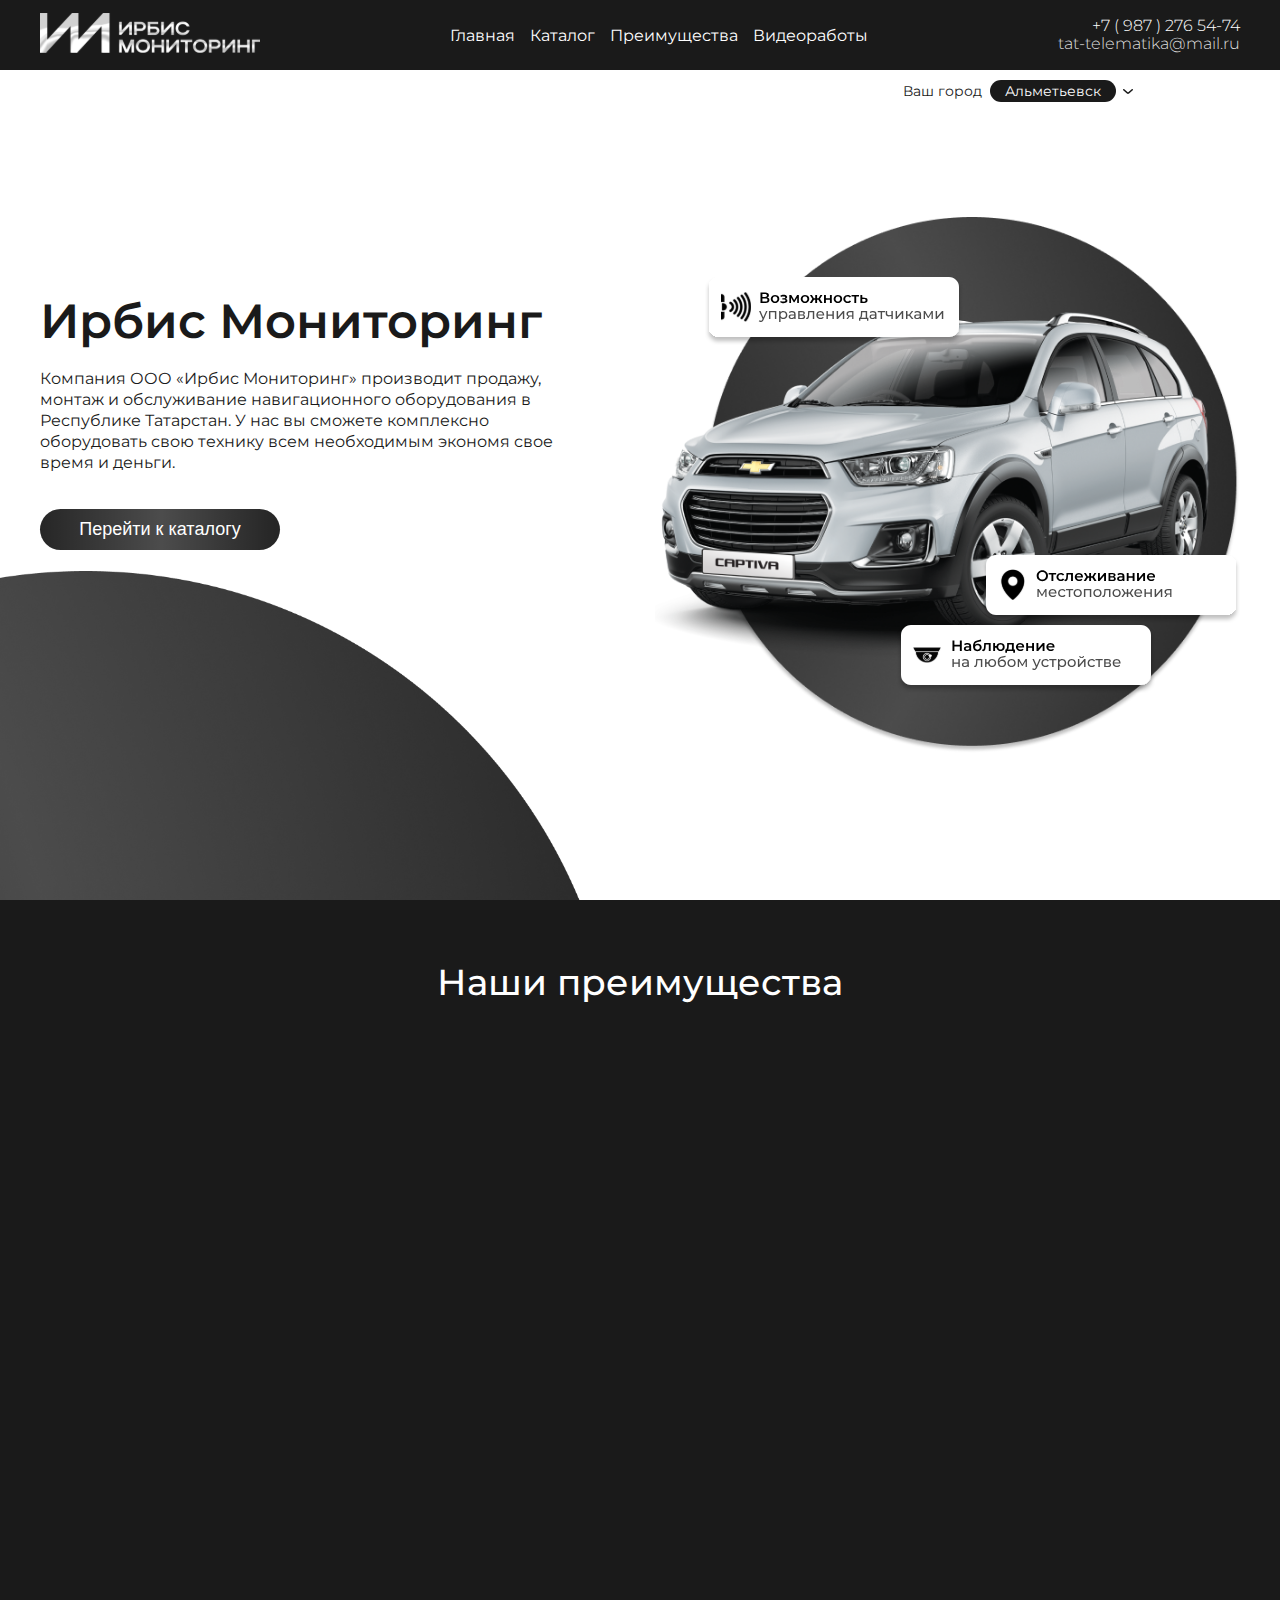
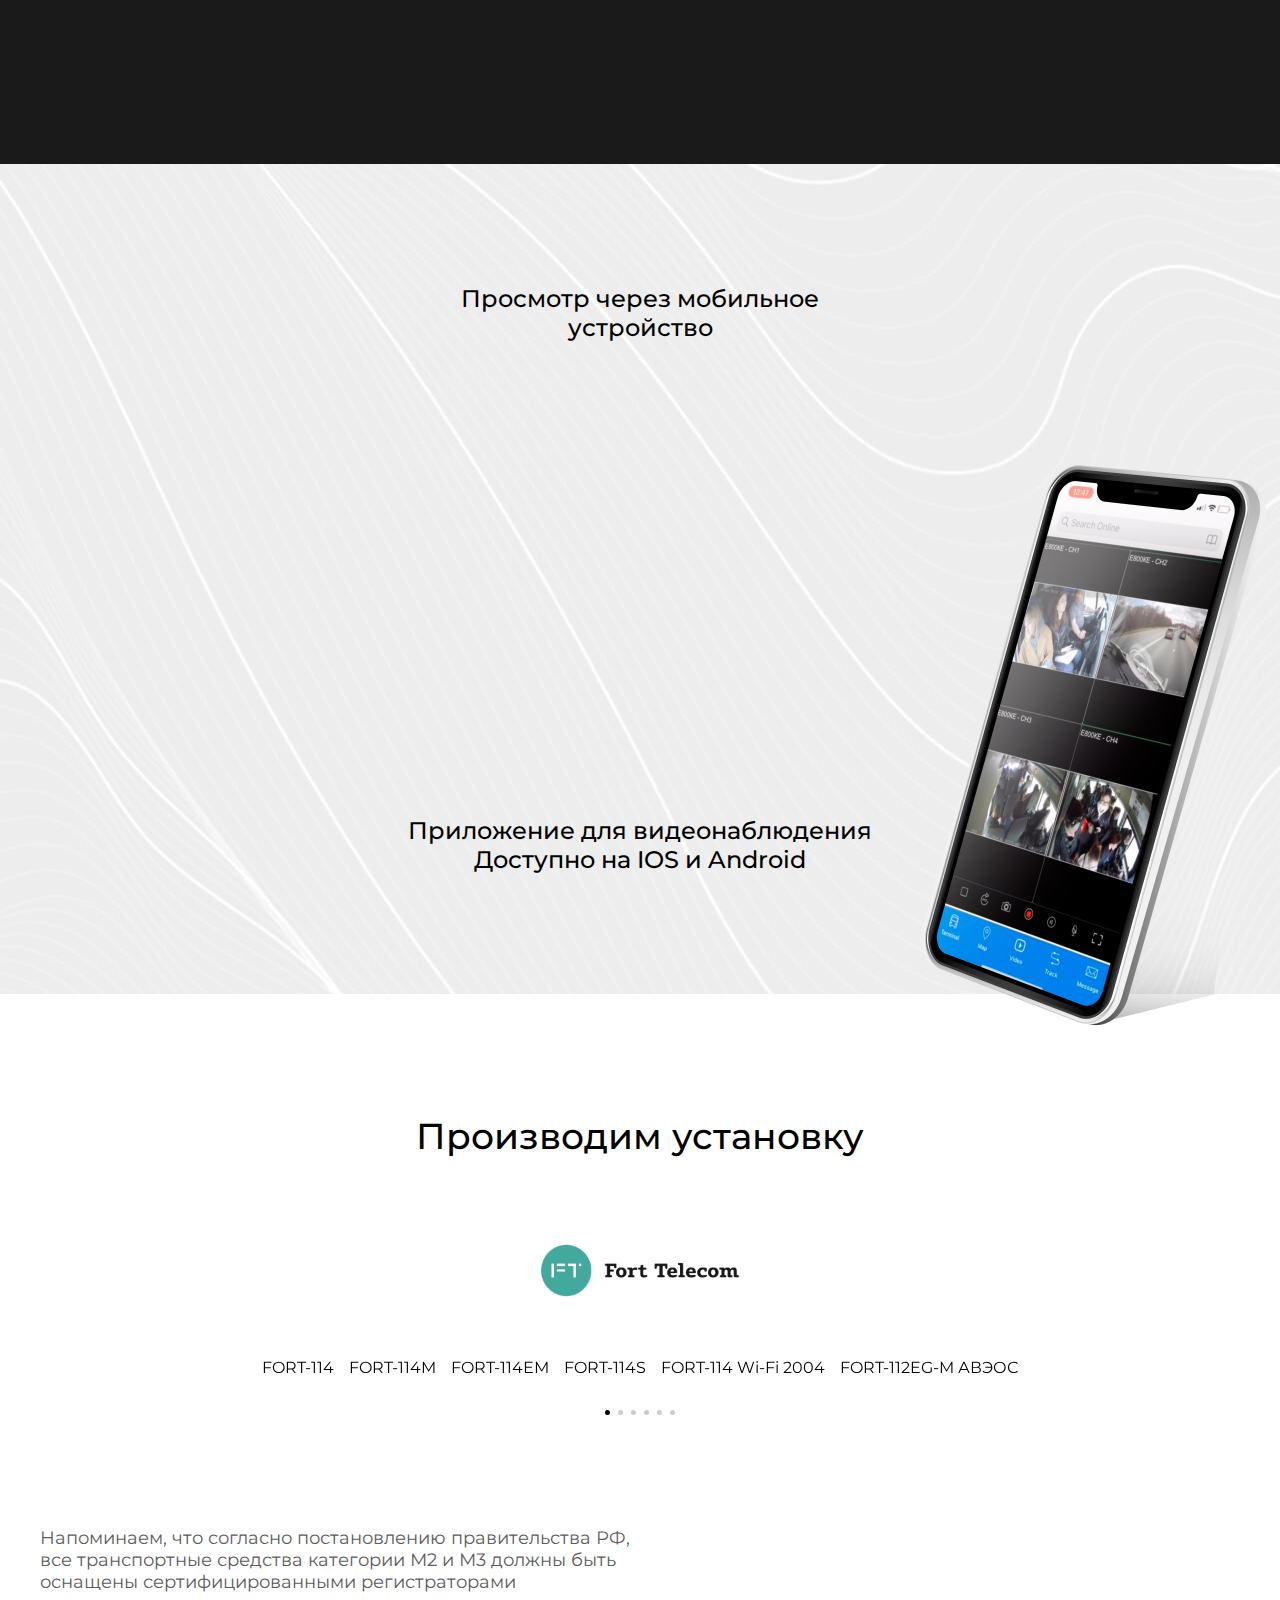
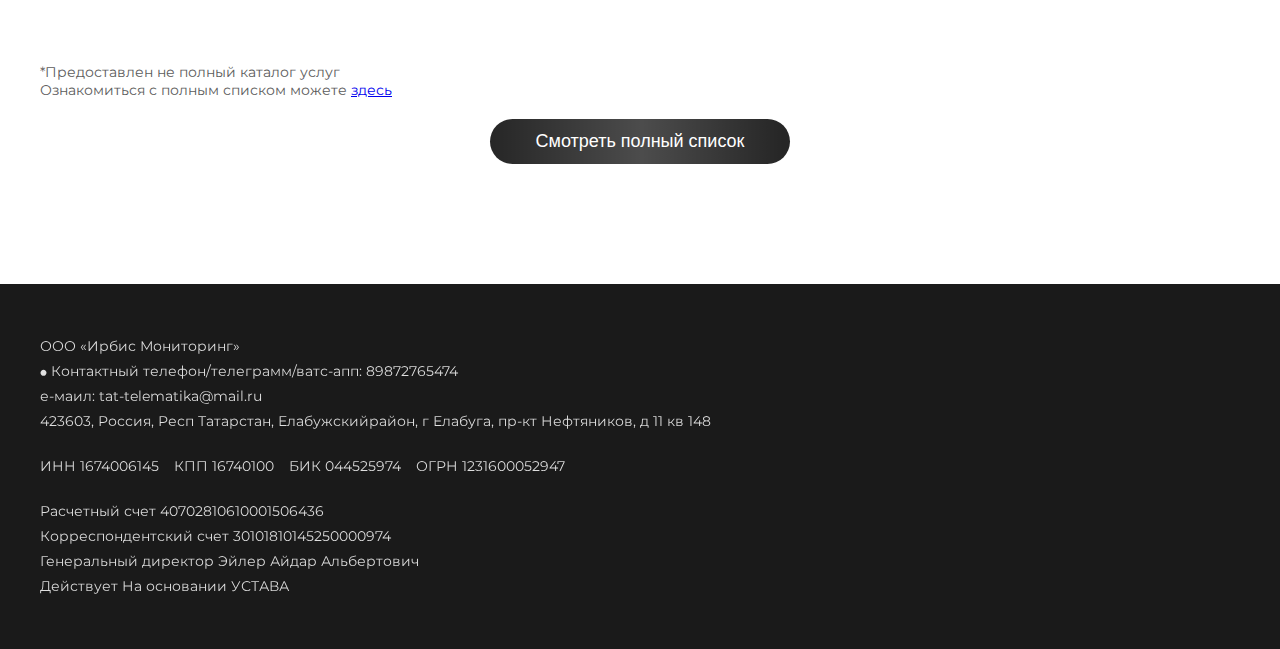
<file: index.html>
<!DOCTYPE html>
<html lang="en">

<head>
    <meta charset="UTF-8">
    <meta name="viewport" content="width=device-width, initial-scale=1.0">
    <title>Irbis Monitoring</title>


    <link rel="stylesheet" href="css/swiper-bundle.min.css">
    <link rel="stylesheet" href="css/main.css">
    <link rel="stylesheet" href="css/media.css">

    <link rel="preconnect" href="https://fonts.googleapis.com">
    <link rel="preconnect" href="https://fonts.gstatic.com" crossorigin>
    <link href="https://fonts.googleapis.com/css2?family=Montserrat:wght@300;400;500;600&display=swap" rel="stylesheet">




</head>

<body>
    <header class="menu">
        <div class="container">
            <div class="menu--logo">
                <svg width="220" height="40" viewBox="0 0 220 40" fill="none" xmlns="http://www.w3.org/2000/svg"
                    xmlns:xlink="http://www.w3.org/1999/xlink">
                    <rect width="220" height="39.8354" fill="url(#pattern0)" />
                    <defs>
                        <pattern id="pattern0" patternContentUnits="objectBoundingBox" width="1" height="1">
                            <use xlink:href="#image0_6_8" transform="matrix(0.00102299 0 0 0.00564972 -0.00382462 0)" />
                        </pattern>
                        <image id="image0_6_8" width="985" height="177"
                            xlink:href="[data-uri]" />
                    </defs>
                </svg>
            </div>
            <div class="hamburger">
                <span class="line"></span>
                <span class="line"></span>
                <span class="line"></span>
            </div>
            <nav class="menu-nav">
                <ul class="menu-ul">
                    <li class="menu-li"><a data-link="main">Главная</a></li>
                    <li class="menu-li"><a href="catalog.html">Каталог</a></li>
                    <li class="menu-li"><a data-link="preim">Преимущества</a></li>
                    <li class="menu-li"><a data-link="video">Видеоработы</a></li>

                </ul>
            </nav>
            <div class="menu-info">
                <div class="menu-info-tel">+7 ( 987 ) 276 54-74</div>
                <div class="menu-info-mail">tat-telematika@mail.ru</div>
            </div>

        </div>
    </header>

    <section class="main" id="main">
        <div class="container">
            <div class="city">
                <div class="city-text">Ваш город</div>

                    <div class="current-city">Альметьевск</div>
                    <div class="current-city-arrow">
                        <svg width="10" height="5" viewBox="0 0 10 5" fill="none" xmlns="http://www.w3.org/2000/svg">
                            <path d="M0.221957 0.206388C-0.0739857 0.478209 -0.0739857 0.918958 0.221957 1.19077L3.92925 4.59272C4.52124 5.13593 5.48046 5.13572 6.07215 4.59231L9.778 1.18827C10.074 0.916452 10.074 0.475703 9.778 0.203876C9.48208 -0.0679586 9.00225 -0.0679586 8.70633 0.203876L5.53449 3.11734C5.23857 3.38923 4.75873 3.38916 4.46281 3.11734L1.29364 0.206388C0.997707 -0.0654461 0.517892 -0.0654461 0.221957 0.206388Z" fill="#1A1A1A"/>
                            </svg>
                                                     
                    </div>
                    


            </div>
            <div class="middle-choose">
                <div class="choose-city">
                    <p>Выберите ваш город</p>
                    <ul>
                        <li>Казань</li>
                        <li>Набережные Челны</li>
                        <li>Зеленодольск</li>
                        <li>Нижнекамск</li>
                        <li>Альметьевск</li>
                        <li>Чистополь</li>
                        <li>Нурлат</li>
                        <li>Лениногорск</li>
                        <li>Заинск</li>
                        <li>Елабуга</li>
                        <li>Буинск</li>
                        <li>Бугульма</li>
                        <li>Бавлы</li>
                        <li>Азнакаево</li>
                        <li>Нижний Новгород</li>
                        <li>Южно сахалинск</li>
                    </ul>
                </div>
            </div>
           
            <div class="container-main">
                <div class="main-info">
                    <h1>Ирбис Мониторинг</h1>
                    <h2>Компания ООО «Ирбис Мониторинг» производит продажу,
                        монтаж и обслуживание навигационного оборудования в Республике Татарстан. У нас вы сможете
                        комплексно оборудовать свою технику всем необходимым экономя
                        свое время и деньги.</h2>
                    <button class="main-button btns">Перейти к каталогу</button>
                    <button class="main-button-mobile">
                        <a href="tel:+79872765474">
                            <svg width="17" height="17" viewBox="0 0 17 17" fill="none"
                                xmlns="http://www.w3.org/2000/svg">
                                <path
                                    d="M5.2007 11.7996C12.0345 18.6334 14.037 16.9981 14.9313 16.3591C15.0759 16.2771 18.386 14.1441 16.3274 12.086C11.5527 7.31096 12.5215 13.5175 8.00123 8.99812C3.48194 4.47775 9.68905 5.44727 4.9144 0.672705C2.85557 -1.38609 0.722421 1.92427 0.641283 2.06789C0.00153377 2.96226 -1.63313 4.96591 5.2007 11.7996Z"
                                    fill="white" />
                            </svg>


                            <p>Сделать заказ</p>


                        </a>
                    </button>
                </div>
                <div class="main-img">
                    <img class="main-img-car" src="img/main-img.png" alt="">
                    <img class="main-img-asset1 main-img-assets anim-items" src="img/main-img-asset1.svg" alt="">
                    <img class="main-img-asset2 main-img-assets anim-items" src="img/main-img-asset2.svg" alt="">
                    <img class="main-img-asset3 main-img-assets anim-items" src="img/main-img-asset3.svg" alt="">
                </div>

            </div>
        </div>
        <img class="main-ellipse" src="img/main-ellipse.png" alt="">
    </section>






    <section class="preim" id="preim">
        <div class="container">

            <div class="preim-title titles">Наши преимущества</div>

            <div class="preim-blocks">

                <div class="preim-block anim-items aNNHide">
                    <img src="img/preim-block-img1.png" alt="1" class="preim-block-img1">
                    <p>Выезжаем на территорию заказчика по Республике Татарстан. Срок выезда не более 3х рабочих дней с
                        момента подачи заявки.</p>
                </div>
                <div class="preim-block anim-items right-anim aNNHide">
                    <img src="img/preim-block-img2.png" alt="2" class="preim-block-img2">
                    <p>Наши специалисты
                        работают 7 дней
                        в неделю.</p>

                </div>
                <div class="preim-block anim-items aNNHide">
                    <img src="img/preim-block-img3.png" alt="3" class="preim-block-img1 jWIDii_2">
                    <p>Расширенная гарантия
                        на 5 лет</p>
                </div>

            </div>


        </div>
    </section>










    <section class="video" id="video">
        <div class="container">
            <div class="video-text">Просмотр через мобильное устройство
            </div>

            <div class="videoplayer"><iframe src="https://kinescope.io/embed/k39mYH4AD8mBXAvEz18HgG"
                    allow="autoplay; fullscreen; picture-in-picture; encrypted-media;" frameborder="0"
                    allowfullscreen></iframe>
            </div>

            <div class="video-text">Приложение для видеонаблюдения Доступно на IOS и Android</div>
            <img src="img/video-phone.png" alt="video-phone" class="video-img">
        </div>
    </section>


    <section class="catalog" id="catalog">
        <div class="container">
            <div class="catalog-title titles">
                Производим установку
            </div>


            <div class="swiper mySwiper">
                <div class="swiper-wrapper">

                    <div class="swiper-slide">
                        <img src="img/swiper-logos/1.png" alt="">

                        <div class="swiper-text">
                            <p>FORT-114</p>
                            <p>FORT-114M</p>
                            <p>FORT-114ЕМ</p>
                            <p>FORT-114S</p>
                            <p>FORT-114 Wi-Fi 2004</p>
                            <p>FORT-112EG-M АВЭОС</p>
                        </div>
                    </div>
                    <div class="swiper-slide">
                        <img src="img/swiper-logos/2.png" alt="">
                        <div class="swiper-text">
                            <p>СТАРТ S-2010 (без АКБ)</p>
                            <p>СТАРТ S-2011</p>
                            <p>СТАРТ S-2012 (без АКБ)</p>
                            <p>СТАРТ S-2013</p>
                            <p>СМАРТ S-2410 (без АКБ)</p>
                            <p>И другие</p>
                        </div>
                    </div>
                    <div class="swiper-slide">
                        <img src="img/swiper-logos/3.png" alt="">
                        <div class="swiper-text">
                            <p>УМКа 220 </p>
                            <p>УМКа310v2 (L)</p>
                            <p>УМКа 311 (311.B)</p>
                            <p>УМКа 312 (312.2v2) </p>
                            <p>УМКа 301 (301.М2)</p>
                            <p>УМКа 302 (BR2)</p>
                            <p>И другие</p>
                        </div>
                    </div>
                    <div class="swiper-slide">
                        <img src="img/swiper-logos/4.png" alt="">
                        <div class="swiper-text">
                            <p>Вега МТ-5</p>
                            <p>Вега МТ-5 АКБ</p>
                            <p>Вега МТ-5 RS-485</p>
                            <p>Вега МТ-5 CAN</p>
                            <p>Вега MT-X CAN Int</p>
                            <p>И другие</p>
                        </div>
                    </div>
                    <div class="swiper-slide">
                        <img src="img/swiper-logos/5.png" alt="">
                        <div class="swiper-text">
                            <p>GalileoSky 7x C BLE</p>
                            <p>Galileosky 7x Wi-Fi Hub</p>
                            <p>Galileosky 7x LTE</p>
                            <p>Galileosky Base Block Iridium</p>
                            <p>Galileosky 10С LTE (2G/3G/4G)</p>
                            <p>И другие</p>
                        </div>
                    </div>
                    <div class="swiper-slide">
                        <img src="img/swiper-logos/6.png" alt="">
                        <div class="swiper-text">
                            <p>Omnicomm Profi</p>
                            <p>Omnicomm Profi Wi-Fi</p>
                            <p>Omnicomm Optim</p>
                            <p>Omnicomm Light 3.2</p>
                            <p>Omnicomm Smart 3.2</p>
                        </div>
                    </div>
                </div>
                <div class="swiper-pagination"></div>
            </div>

            <div class="catalog-text">
                <p>Напоминаем, что согласно постановлению правительства РФ, все транспортные средства категории М2 и М3
                    должны быть оснащены сертифицированными регистраторами</p>
            </div>
            <div class="catalog-button-text">
                <p>*Предоставлен не полный каталог услуг</p>
                <p>Ознакомиться с полным списком можете <a href="catalog.html">здесь</a></p>
            </div>
            <form action="catalog.html" target="_blank">
                <button class="catalog-button btns">
                    Смотреть полный список
                </button>
            </form>


        </div>
    </section>

    <section class="footer">
        <div class="container">
            <div class="footer-main-info">
                <p>ООО «Ирбис Мониторинг» </p>
                <p>⦁ Контактный телефон/телеграмм/ватс-апп: 89872765474</p>
                <p>е-маил: tat-telematika@mail.ru</p>
                <p>423603, Россия, Респ Татарстан, Елабужскийрайон, г Елабуга, пр-кт Нефтяников, д 11 кв 148</p>
            </div>
            <div class="footer-info">
                <div class="footer-info-inn">
                    <p>ИНН 1674006145</p>
                    <p>КПП 16740100</p>
                    <p>БИК 044525974</p>
                    <p>ОГРН 1231600052947</p>
                </div>
                <p>Расчетный счет 40702810610001506436</p>
                <p>Корреспондентский счет 30101810145250000974</p>
                <p>Генеральный директор Эйлер Айдар Альбертович</p>
                <p>Действует На основании УСТАВА</p>
            </div>
        </div>
    </section>









    <script src="js/swiper-bundle.min.js"></script>
    <script src="js/main.js"></script>

</body>

</html>
</file>
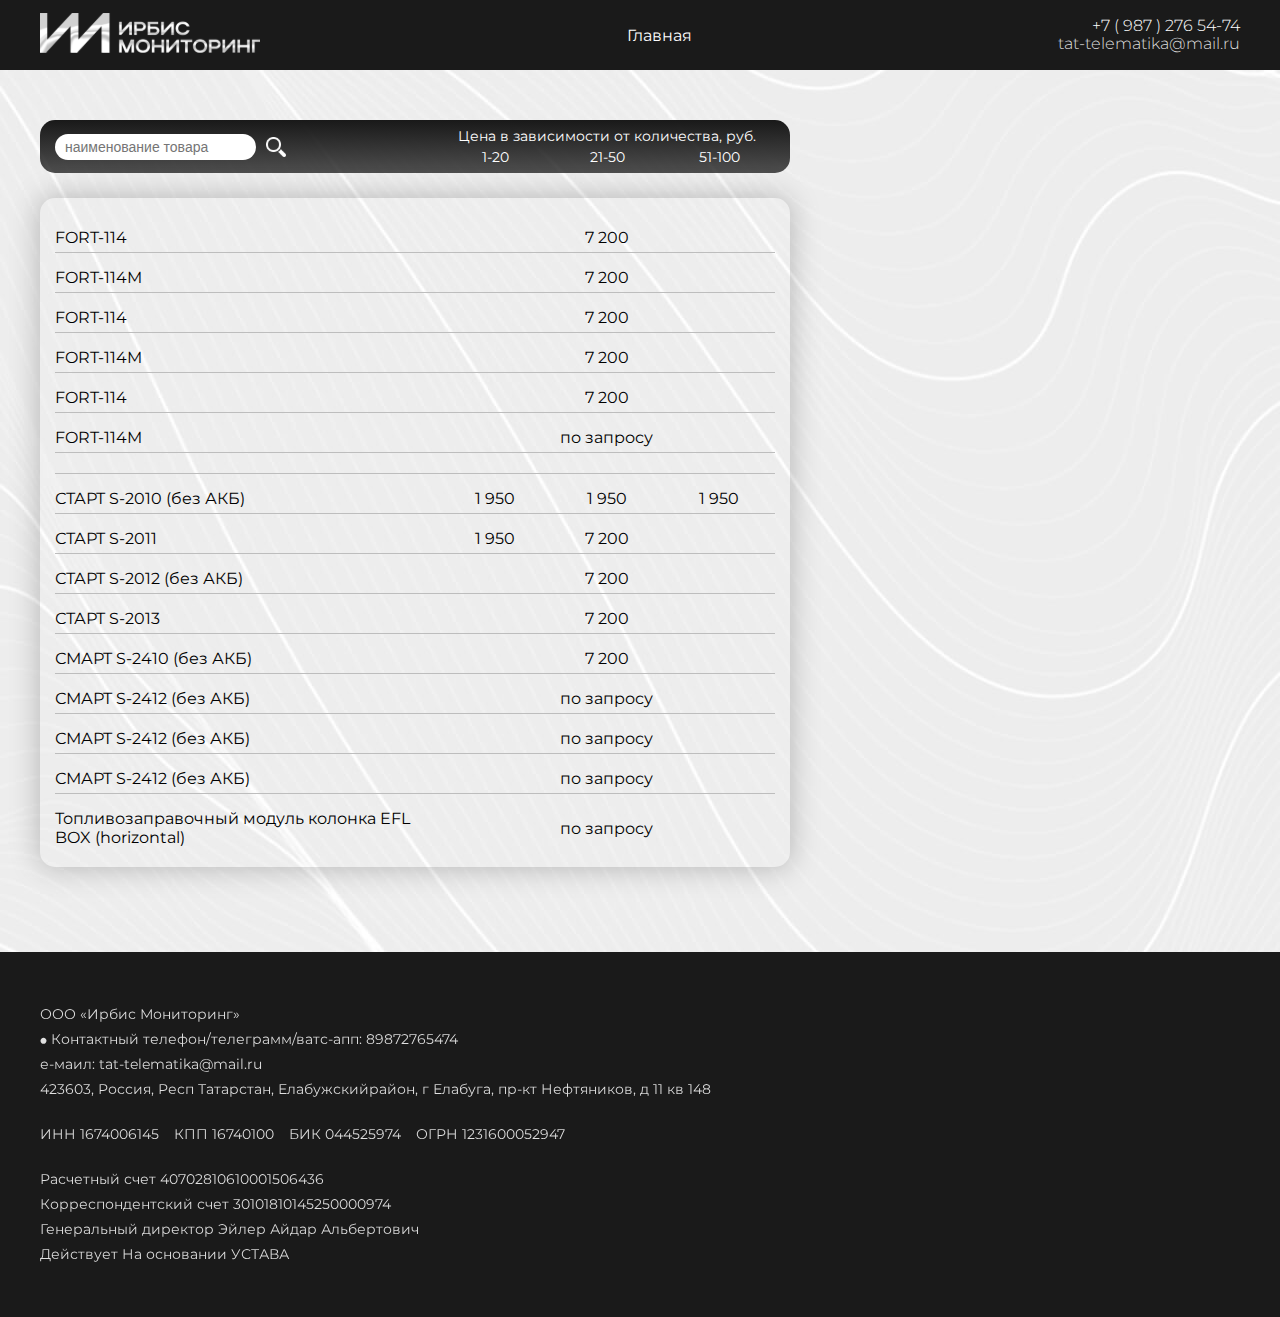
<file: catalog.html>
<!DOCTYPE html>
<html lang="en">

<head>
    <meta charset="UTF-8">
    <meta name="viewport" content="width=device-width, initial-scale=1.0">
    <title>Каталог</title>

    <link rel="stylesheet" href="css/catalog.css">
    <link rel="stylesheet" href="css/main.css">
    <link rel="stylesheet" href="css/media.css">

    <link rel="preconnect" href="https://fonts.googleapis.com">
    <link rel="preconnect" href="https://fonts.gstatic.com" crossorigin>
    <link href="https://fonts.googleapis.com/css2?family=Montserrat:wght@200;300;400;500;600&display=swap"
        rel="stylesheet">
</head>

<body>
    <header class="menu">
        <div class="container">
            <div class="menu--logo">
                <svg width="220" height="40" viewBox="0 0 220 40" fill="none" xmlns="http://www.w3.org/2000/svg"
                    xmlns:xlink="http://www.w3.org/1999/xlink">
                    <rect width="220" height="39.8354" fill="url(#pattern0)" />
                    <defs>
                        <pattern id="pattern0" patternContentUnits="objectBoundingBox" width="1" height="1">
                            <use xlink:href="#image0_6_8" transform="matrix(0.00102299 0 0 0.00564972 -0.00382462 0)" />
                        </pattern>
                        <image id="image0_6_8" width="985" height="177"
                            xlink:href="[data-uri]" />
                    </defs>
                </svg>
            </div>
            <nav class="cat-menu-nav">
                <ul class="cat-menu-ul">
                    <li class="cat-menu-li"><a href="index.html">Главная</a></li>
                </ul>
            </nav>
            <div class="menu-info">
                <div class="menu-info-tel">+7 ( 987 ) 276 54-74</div>
                <div class="menu-info-mail">tat-telematika@mail.ru</div>
            </div>
        </div>
    </header>




    <section class="fullcatalog">
        <div class="container">


            <div class="fullcatalog-top">
                <div class="header-table">
                    <div class="header-table-names">
                        <input type="text" id="elastic" placeholder="наименование товара">
                        <button id="scrollToButton" class="scrollToButton"><img src="img/search-icon.svg" alt=""></button>
                    </div>
                    <div class="header-table-prices">
                        <div class="header-table-prices-title">Цена в зависимости от количества, руб.</div>
                        <div class="header-table-prices-subtitle">
                            <p>1-20</p>
                            <p>21-50</p>
                            <p>51-100</p>
                        </div>
                    </div>
                </div>
            </div>







            <div class="fullcatalog-position">
                <div class="catalog-table">


                    <div class="catalog-table-position">
                        <div class="catalog-table-names">FORT-114</div>
                        <div class="catalog-table-prices">
                            <p></p>
                            <p>7 200</p>
                            <p></p>
                        </div>
                    </div>
                    <div class="catalog-table-position">
                        <div class="catalog-table-names">FORT-114M</div>
                        <div class="catalog-table-prices">
                            <p></p>
                            <p>7 200</p>
                            <p></p>
                        </div>
                    </div>
                    <div class="catalog-table-position">
                        <div class="catalog-table-names">FORT-114</div>
                        <div class="catalog-table-prices">
                            <p></p>
                            <p>7 200</p>
                            <p></p>
                        </div>
                    </div>
                    <div class="catalog-table-position">
                        <div class="catalog-table-names">FORT-114M</div>
                        <div class="catalog-table-prices">
                            <p></p>
                            <p>7 200</p>
                            <p></p>
                        </div>
                    </div>
                    <div class="catalog-table-position">
                        <div class="catalog-table-names">FORT-114</div>
                        <div class="catalog-table-prices">
                            <p></p>
                            <p>7 200</p>
                            <p></p>
                        </div>
                    </div>
                    <div class="catalog-table-position">
                        <div class="catalog-table-names">FORT-114M</div>
                        <div class="catalog-table-prices">
                            <p></p>
                            <p>по запросу</p>
                            <p></p>
                        </div>
                    </div>
                    <div class="catalog-table-position">
                        <div class="catalog-table-names"></div>
                        <div class="catalog-table-prices">
                            <p></p>
                            <p></p>
                            <p></p>
                        </div>
                    </div>
                    <div class="catalog-table-position">
                        <div class="catalog-table-names">СТАРТ S-2010 (без АКБ)</div>
                        <div class="catalog-table-prices">
                            <p>1 950</p>
                            <p>1 950</p>
                            <p>1 950</p>
                        </div>
                    </div>
                    <div class="catalog-table-position">
                        <div class="catalog-table-names">СТАРТ S-2011</div>
                        <div class="catalog-table-prices">
                            <p>1 950</p>
                            <p>7 200</p>
                            <p></p>
                        </div>
                    </div>
                    <div class="catalog-table-position">
                        <div class="catalog-table-names">СТАРТ S-2012 (без АКБ)</div>
                        <div class="catalog-table-prices">
                            <p></p>
                            <p>7 200</p>
                            <p></p>
                        </div>
                    </div>
                    <div class="catalog-table-position">
                        <div class="catalog-table-names">СТАРТ S-2013</div>
                        <div class="catalog-table-prices">
                            <p></p>
                            <p>7 200</p>
                            <p></p>
                        </div>
                    </div>
                    <div class="catalog-table-position">
                        <div class="catalog-table-names">СМАРТ S-2410 (без АКБ)</div>
                        <div class="catalog-table-prices">
                            <p></p>
                            <p>7 200</p>
                            <p></p>
                        </div>
                    </div>
                    <div class="catalog-table-position">
                        <div class="catalog-table-names">СМАРТ S-2412 (без АКБ)</div>
                        <div class="catalog-table-prices">
                            <p></p>
                            <p>по запросу</p>
                            <p></p>
                        </div>
                    </div>
                    <div class="catalog-table-position">
                        <div class="catalog-table-names">СМАРТ S-2412 (без АКБ)</div>
                        <div class="catalog-table-prices">
                            <p></p>
                            <p>по запросу</p>
                            <p></p>
                        </div>
                    </div>
                    <div class="catalog-table-position">
                        <div class="catalog-table-names">СМАРТ S-2412 (без АКБ)</div>
                        <div class="catalog-table-prices">
                            <p></p>
                            <p>по запросу</p>
                            <p></p>
                        </div>
                    </div>
                    <div class="catalog-table-position">
                        <div class="catalog-table-names">Топливозаправочный модуль колонка EFL
                            BOX (horizontal)</div>
                        <div class="catalog-table-prices">
                            <p></p>
                            <p>по запросу</p>
                            <p></p>
                        </div>
                    </div>






                </div>
            </div>
    </section>

    <section class="footer">
        <div class="container">
            <div class="footer-main-info">
                <p>ООО «Ирбис Мониторинг» </p>
                <p>⦁ Контактный телефон/телеграмм/ватс-апп: 89872765474</p>
                <p>е-маил: tat-telematika@mail.ru</p>
                <p>423603, Россия, Респ Татарстан, Елабужскийрайон, г Елабуга, пр-кт Нефтяников, д 11 кв 148</p>
            </div>
            <div class="footer-info">
                <div class="footer-info-inn">
                    <p>ИНН 1674006145</p>
                    <p>КПП 16740100</p>
                    <p>БИК 044525974</p>
                    <p>ОГРН 1231600052947</p>
                </div>
                <p>Расчетный счет 40702810610001506436</p>
                <p>Корреспондентский счет 30101810145250000974</p>
                <p>Генеральный директор Эйлер Айдар Альбертович</p>
                <p>Действует На основании УСТАВА</p>
            </div>
        </div>
    </section>



    <script src="js/search.js"></script>
</body>

</html>
</file>
<file: css/main.css>
html {
    box-sizing: border-box;
  }
  
  *,
  *::before,
  *::after {
    box-sizing: inherit;
    margin: 0;
    padding: 0;
  }

body {
    font-family: 'Montserrat', sans-serif;
}

img {
    max-width: 100%;
}

.container {
    max-width: 1200px;
    margin: 0 auto;
}

.hamburger {
    display: none;
}

.menu--active {
    display: block;
}

.menu-nav.menu--active {
    display: block;
    opacity: 1;
}

@keyframes ani {
	from {
		opacity: 0;
	}

	to {
		opacity: 1;
	}
}

.titles {
    font-size: 36px;
    color: black;
    font-weight: 500;
    text-align: center;
}





.menu {
    background: #1A1A1A;
    padding: 13px 0;
    color: white;
}

.menu .container {
    display: flex;
    justify-content: space-between;
    align-items: center;
}

.menu-ul {
    list-style-type: none;
    font-size: 16px;
    display: flex;
    gap: 15px;
    font-weight: 400;
}

.menu-li a {
    cursor: pointer;
    color: white;
    text-decoration: none;
}

.menu-li a:hover {
    color: rgb(222, 222, 222);
}

.menu-info {
    display: flex;
    flex-direction: column;
    justify-content: center;
    font-size: 16px;
    line-height: 18px;
    text-align: end;
    font-weight: 300;
}

.menu-info-mail {
    color: rgb(222, 222, 222);
    font-weight: 300;
}








.main {
    height: calc(100vh - 70px);
    max-height: 1500px;
    min-height: 500px;
    background: white;
    position: relative;
}



.main-ellipse {
    position: absolute;
    left: -130px;
    bottom: 0;
}

.main .container {
    height: calc(100vh - 70px);
    max-height: 1500px;
    min-height: 500px;

    display: flex;
    align-items: center;
    position: relative;
}

.city {
    position: absolute;
    top: 0;
    right: 100px;

    display: flex;
    padding-top: 10px;
    font-size: 14px;
    line-height: 12px;
}

.city-text {
    color: #1A1A1A;
    padding: 5px 0;
    margin-right: 8px;
}

.current-city {
    background: #1A1A1A;
    color: white;
    padding: 5px 15px;
    border-radius: 30px;
    display: flex;
    align-items: center;
    justify-content: center;
}

.current-city-arrow {
    padding: 5px 7px;
    border-radius: 30px;
    display: flex;
    align-items: center;
    justify-content: center;
    cursor: pointer;
}

.middle-choose {
    position: absolute;
    right: 100px;
    top: 42px;
    width: 270px;
    z-index: 5;
}

.choose-city {

    background: #1A1A1A;
    border-radius: 18px;
    width: 270px;
    padding: 25px 0;
    display: none;
    user-select: none;
}


.choose-city.menu--active {
    display: block;
}



.choose-city p {
    color: white;
    font-size: 16px;
    line-height: 20px;
    margin-bottom: 15px;
    text-align: center;
}

.choose-city ul {
    overflow-y: scroll;
    scrollbar-width: thin;
    max-height: 360px;
    
}

.choose-city ul::-webkit-scrollbar {
    width: 2px;
    
}

.choose-city ul::-webkit-scrollbar-thumb {
    background-color: #b6b6b6; 
}

.choose-city ul li {
    list-style-type: none;
    text-decoration: none;
    color: white;
    padding: 12px 0;
    font-weight: 300;
    cursor: pointer; 
    padding-left: 30px;
}

.choose-city ul li:hover {
    color: #e6e6e6;
    background: #272727;
}



.container-main {
    display: flex;
    justify-content: space-between;
    width: 1200px;
}

.main-info {
    width: 550px;
    padding-top: 75px;
}

.main-info h1 {
    font-size: 48px;
    font-weight: 600;
    color: #1A1A1A;
    margin-bottom: 18px;
}

.main-info h2 {
    font-size: 16px;
    line-height: 21px;
    font-weight: 400;
    color: #1A1A1A;
    margin-bottom: 36px;
}

.main-button {
    color: white;
    font-size: 18px;
    font-weight: 300;
    outline: 0;
    border: 0;
    border-radius: 45px;
    padding: 10px 28px;
    width: 240px;
    background: linear-gradient( 90deg, rgba(0, 0, 0, 0.85) 0%, rgba(0, 0, 0, 0.7) 50.71%, rgba(0, 0, 0, 0.85) 97.6% );
    display: flex;
    align-items: center;
    text-align: center;
    justify-content: center;
    cursor: pointer;
}

.main-button-mobile {
    background: linear-gradient( 90deg, rgba(0, 0, 0, 0.85) 0%, rgba(0, 0, 0, 0.7) 50.71%, rgba(0, 0, 0, 0.85) 97.6% );
    width: 225px;
    border-radius: 60px;
    outline: none;
    border: 0;
    font-family: 'Montserrat', sans-serif;
    display: none;
}

.main-button-mobile a{
    display: flex;
    justify-content: center;
    align-items: center;
    column-gap: 8px;
    text-decoration: none;
    color: white;
    font-size: 18px;
    padding: 8px 30px;
    font-weight: 500;
    line-height: 20px;
   
}

.btns:hover {
    background: linear-gradient( 90deg, rgba(13, 13, 13, 0.85) 0%, rgba(17, 17, 17, 0.7) 50.71%, rgba(20, 20, 20, 0.85) 97.6% );
}

.main-img {
    position: relative;
    display: flex;
    align-items: center;
}

.main-img-car {
    width: 585px;
}

.main-img-assets {
    transform: translate(-15%, 0px);
    opacity: 0;
    transition: all 2s ease 0.1s;
}

.main-img-assets.active {
    transform: translate(0px, 0px);
    opacity: 1;
}

.main-img-asset1 {
    position: absolute;
    top: 60px;
    left: 50px;
}

.main-img-asset2 {
    position: absolute;
    bottom: 130px;
    right: 0px;
}

.main-img-asset3 {
    position: absolute;
    bottom: 60px;
    right: 85px;
} 





@media (max-height: 1200px) {
    .main-ellipse {
        width: 900px;
    }
}

@media (max-height: 1000px) {
    .main-ellipse {
        width: 750px;
    }
}

@media (max-height: 880px) {
    .main-ellipse {
        width: 530px;
    }
}

@media (max-height: 680px) {
    .main-ellipse {
        display: none;
    }
}

@media (max-height: 850px) {
    .main-info {
        padding-top: 45px;
    }
    .main-info h1 {
        font-size: 40px;
    }
    .main-img-car {
        width: 500px;
    }
    .main-img-assets {
        width: 200px;
    }
}

@media (max-height: 650px) {
    .main-info {
        padding-top: 30px;
    }
    .main-info h1 {
        font-size: 32px;
    }
    .main-img-car {
        width: 430px;
    }
    .main-img-assets {
        width: 175px;
    }
}













.preim {
    background: #1A1A1A;
    padding: 60px 0;
    color: white;
    overflow-x: hidden;
}

.preim-title {
    color: white;
    margin-bottom: 60px;
}

.preim-block {
    width: 800px;
    height: 200px;
    background: url(../img/preim-bg1.png);
    background-position: right;
    border-radius: 60px;
    overflow: hidden;
    display: flex;
    align-items: center;
    justify-content: flex-end;
    margin-bottom: 20px;
    position: relative;

    transform: translate(-10%, 0px);
    opacity: 0;
    transition: all 1.1s ease 0.1s;
}

.preim-block.active {
    transform: translate(0px, 0px);
    opacity: 1;
}

.right-anim {
    transform: translate(10%, 0px);
    opacity: 0;
    transition: all 1.1s ease 0.1s;
}

.right-anim.active {
    transform: translate(0px, 0px);
    opacity: 1;
}


.preim-block:nth-child(2n) {
    background: url(../img/preim-bg2.png);
    float: right;
    justify-content: flex-start;
}

.preim-block:last-child {
    margin-bottom: 0;
}

.preim-block-img1 {
    position: absolute;
    left: 0;
}

.preim-block-img2 {
    position: absolute;
    right: 0;
}

.preim-block p {
    font-size: 18px;
    text-align: center;
    color: #1A1A1A;
    max-width: 450px;
    padding: 0 50px;
    font-weight: 500;
}




























.video {
    background: url(../img/main-bg.jpg);
    padding: 120px 0;
    position: relative;
}

.video .container {
    display: flex;
    flex-direction: column;
    justify-content: space-between;
    align-items: center;
    row-gap: 40px;
}

.video-text {
    font-size: 24px;
    font-weight: 500;
    color: black;
    text-align: center;
    max-width: 500px;
}

.videoplayer {
    width: 700px;
    height: 394px;
}

.videoplayer iframe {
    width: 100%; 
    height: 100%; 
    border-radius: 45px;
}

.video-img {
    position: absolute;
    right: 0;
    bottom: -50px;
}





.catalog {
    padding: 120px 0;
}

.catalog-title {
    margin-bottom: 75px;
}

.swiper-pagination-bullet {
    width: 5px;
    height: 5px;
    background-color: black;
}

.swiper {
    padding-bottom: 50px;
    margin-bottom: 100px;
}

.swiper-slide {
    display: flex;
    flex-direction: column;
    align-items: center;
    gap: 50px;
}

.swiper-slide img {
    height: 75px;
}

.swiper-text {
    display: flex;
    flex-wrap: wrap;
    justify-content: center;
    column-gap: 15px;
    row-gap: 3px;
    text-align: center;
}

.catalog-text {
    color: #5c5c5c;
    text-align: left;
    font-size: 18px;
    margin-bottom: 70px;
    max-width: 600px;
}

.catalog-button-text {
    color: #5c5c5c;
    text-align: left;
    font-size: 14px;
    margin-bottom: 20px;
}

.catalog-button {
    width: 300px;
    display: flex;
    align-items: center;
    text-align: center;
    justify-content: center;
    outline: NONE;
    border: 0;
    border-radius: 30px;
    background: linear-gradient( 90deg, rgba(0, 0, 0, 0.85) 0%, rgba(0, 0, 0, 0.7) 50.71%, rgba(0, 0, 0, 0.85) 97.6% );
    cursor: pointer;
    margin: 0 auto;
    font-size: 18px;
    padding: 12px 30px;
    color: rgb(255, 255, 255);
    font-weight: 300;
    
}








.footer {
    background: #1a1a1a;
    padding: 50px 0;
  }
  
  .footer p {
    background: #e0e0e0;
    background-clip: text;
    -webkit-background-clip: text;
    -webkit-text-fill-color: transparent;
    font-size: 14px;
    line-height: 25px;
  }
  
  .footer-main-info {
    margin-bottom: 20px;
  }
  
  .footer-info-inn {
    display: flex;
    gap: 15px;
    margin-bottom: 20px;
    flex-wrap: wrap;
  }
</file>
<file: css/media.css>
/* header */
@media (max-width: 1200px) {
  .menu .container {
    padding: 0 15px;
  }
  .main .container {
    padding: 0 15px;
  }
  .catalog .container {
    padding: 0 15px;
  }
  .footer .container {
    padding: 0 15px;
  }
}

@media (max-width: 900px) {
  .hamburger {
    display: flex;
    flex-direction: column;
    align-self: center;
    height: 24px;
  }

  .menu-info {
    display: none;
  }

  .hamburger .line {
    width: 24px;
    height: 3px;
    background-color: #fff;
    display: block;
    transition: all 0.3s ease-in-out;
    border-radius: 5px;
  }

  .hamburger .line:nth-child(2) {
    margin: 5px auto;
  }

  .hamburger.menu--active .line:nth-child(1) {
    transform: translateY(10px) rotate(45deg);
  }

  .hamburger.menu--active .line:nth-child(2) {
    opacity: 0;
  }

  .hamburger.menu--active .line:nth-child(3) {
    transform: translateY(-6px) rotate(-45deg);
  }

  .menu-nav {
    position: absolute;
    background: #454545;
    border-radius: 10px 0 10px 10px;
    box-shadow: 0 3px 6px rgba(0, 0, 0, 0.16);
    top: 70px;
    right: 0;
    padding: 7px 0;
    z-index: 10;
    min-width: 116px;
    display: none;
    opacity: 0;
    animation: ani 0.4s;
  }

  .menu-ul {
    display: flex;
    flex-direction: column;
    gap: 0;
  }

  .menu-li {
    padding: 25px 30px;
  }
}

/* Main */
@media (max-width: 1100px) {
  .main-info {
    width: 449px;
    padding-top: 0;
  }
  .main-info h1 {
    font-size: 40px;
  }
  .main-img-car {
    width: 430px;
  }
  .main-img-assets {
    width: 175px;
  }
}

@media (max-width: 900px) {
  .main-info {
    width: 395px;
  }
  .main-info h1 {
    font-size: 32px;
  }
  .main-img-car {
    width: 350px;
  }
  .main-img-assets {
    width: 160px;
  }
  .main-ellipse {
    width: 470px;
  }
}

@media (max-width: 770px) {
  .main-img-assets {
    width: 170px;
  }
  .main-ellipse {
    display: none;
  }
  .container-main {
    flex-direction: column;
    align-items: center;
    row-gap: 25px;
  }
  .main-img {
    justify-content: center;
    width: 350px;
  }
  .main-info h2 {
    text-align: center;
  }
  .main-info {
    display: flex;
    flex-direction: column;
    align-items: center;
    padding-top: 45px;
  }
  .city {
    width: 100vw;
    justify-content: center;
    right: 0;
  }
  .main {
    min-height: 715px;
  }
  .main .container {
    min-height: 715px;
  }
  .main-button-mobile {
    display: block;
  }
  .main-button {
    display: none;
  }
  .middle-choose {
    display: flex;
    justify-content: center;
    width: 100vw;
    right: 0;
}
}

@media (max-width: 435px) {
  .main-info {
    width: 90vw;
  }
  .main-info h1 {
    font-size: 28px;
  } 
  .main-info h2 {
    font-size: 14px;
    line-height: 18px
  } 
  .main-img {
    width: 320px;
  }
  .main-img-car {
    width: 320px;
  }
  .main-img-assets {
    width: 155px;
  }
  .main-img-asset2 {
    bottom: 100px;
  }
  .main-img-asset3 {
    bottom: 55px;
    right: 49px;
  }
  .main-img-asset1 {
    top: 59px;
    left: 9px;
  }
}



/* PREIM */
@media (max-width: 815px) {
  .preim-block:nth-child(2n) {
    float: left;
  }

  .preim-block {
    max-width: 600px;
    border-radius: 35px;
    height: 160px;
  }

  .preim-block img {
    height: 160px;
  }

  .preim-block p {
    padding: 0 25px;
    font-size: 16px;
    max-width: 400px;
  }

  .preim-blocks {
    display: flex;
    flex-direction: column;
    align-items: center;
    justify-content: center;
  }
}

@media (max-width: 620px) {
  .preim-block {
    width: 95vw;
  }

  .preim-block p {
    padding: 0 15px;
    font-size: 14px;
    max-width: 320px;
  }
}

@media (max-width: 550px) {
  .preim-block {
    height: 130px;
  }

  .preim-block p {
    max-width: 280px;
  }

  .preim-block img {
    height: 130px;
  }
}

@media (max-width: 480px) {
  .preim-block {
    height: 110px;
  }

  .preim-block img {
    height: 110px;
    align-items: end;
  }

  .preim-block-img1 {
    left: -30px;
  }

  .preim-block-img2 {
    right: 0px;
  }
}

@media (max-width: 410px) {
  .preim-block-img1 {
    left: -60px;
  }

  .preim-block-img2 {
    right: -25px;
  }

  .jWIDii_2 {
    left: -25px;
  }
}

@media (max-width: 375px) {
  .preim-block-img1 {
    left: -90px;
  }

  .preim-block-img2 {
    right: -70px;
  }

  .jWIDii_2 {
    left: -36px;
  }
}

@media (max-width: 340px) {
  .preim-block-img1 {
    display: none;
  }
  .preim-block-img2 {
    display: none;
  }
  .preim-block {
    justify-content: center;
  }

  .preim-block:nth-child(2n) {
    justify-content: center;
  }
}

/* VIDEO */
@media (max-width: 1260px) {
  .video-img {
    display: none;
  }
}

@media (max-width: 730px) {
  .videoplayer {
    width: 460px;
    height: 259px;
  }
  .videoplayer iframe {
    width: 100%;
    height: 100%;
    border-radius: 30px;
  }
}

@media (max-width: 480px) {
  .videoplayer {
    width: 373px;
    height: 210px;
  }
  .videoplayer iframe {
    width: 100%;
    height: 100%;
    border-radius: 30px;
  }
  .video-text {
    font-size: 16px;
  }
  .video .container {
    row-gap: 40px;
  }
}

@media (max-width: 390px) {
  .videoplayer {
    width: 324px;
    height: 182px;
  }
  .videoplayer iframe {
    width: 100%;
    height: 100%;
    border-radius: 30px;
  }
}

/* SWIPER */
@media (max-width: 800px) {
  .catalog-title {
    margin-bottom: 40px;
  }
}

@media (max-width: 650px) {
  .titles {
    font-size: 28px;
  }

  .catalog-button-text {
    text-align: center;
    font-size: 10px;
  }

  .catalog-text {
    text-align: center;
  }
}
</file>
<file: css/catalog.css>
.cat-menu-ul {
    list-style-type: none;
    font-size: 16px;
    display: flex;
    gap: 15px;
    
}

.cat-menu-li a {
    cursor: pointer;
    font-weight: 400;
    text-decoration: none;
    color: white;
}

.cat-menu-li a:hover {
    color: rgb(222, 222, 222);
}

mark {
    background-color: rgba(217, 217, 217, 0.00);
}







.fullcatalog {
    background: url(../img/main-bg.jpg);
    background-repeat: repeat;
    min-height: 98vh;
}

.fullcatalog .container {
    padding-top: 50px;
}

.fullcatalog-top {
    margin-bottom: 25px;
}

 .header-table {
    max-width: 750px;
    background: linear-gradient(180deg, #191919 0%, rgba(25, 25, 25, 0.00) 402%);


    border-radius: 15px;


    color: white;
    font-size: 16px;
    display: flex;
    align-items: center;
    padding: 7px 15px;
 }

 .header-table-names {
    width: 400px;
    display: flex;
    align-items: center;
 }

 .header-table-names input {
   font-size: 14px;
   background-color: #ffffff;
   color: rgb(0, 0, 0);
   border: 0;
   outline: 0;
   border-radius: 20px;
   padding: 5px 10px;
   margin-right: 10px;
 }

 .header-table-names button {
   width: 20px;
   height: 20px;
   background: none;
   border: 0;
   outline: 0;
}

 .header-table-prices {
    width: 350px;

    display: flex;
    flex-direction: column;
    text-align: center;
    font-size: 14px;
 }

 .header-table-prices-title {
    margin-bottom: 3px;
 }

 .header-table-prices-subtitle {
    display: flex;
    justify-content: space-around;
 }

 .header-table-prices-subtitle p{
    min-width: 70px;
 }


.fullcatalog-position {
    padding-bottom: 25px;
}

 .catalog-table {
    max-width: 750px;
    font-size: 16px;
    
    padding: 15px 15px;
    border-radius: 15px;
    box-shadow: 0px 0px 30px 0px rgba(0, 0, 0, 0.25);
 }

.catalog-table-position {
    border-bottom: 1px solid rgb(189, 189, 189);
    padding-top: 15px;
    padding-bottom: 5px;
    display: flex;
    align-items: center;
 }

 .catalog-table-position:last-child {
    border-bottom: 0;
 }

 .catalog-table-names {
    width: 400px;
 }

 .catalog-table-prices {
    display: flex;
    justify-content: space-around;
    width: 350px;
    text-align: center;
 }

 .catalog-table-prices p {
    min-width: 70px;
 }

 .scrollToButton:hover {
   background-color: #919191;
 }







@media (max-width: 1200px) {
    .fullcatalog .container {
        padding-left: 15px;
        padding-right: 15px;
     }
}

@media (max-width: 500px) {
   .header-table {
      justify-content: space-between;
   }
   .fullcatalog .container {
      padding-left: 0;
      padding-right: 0;
      overflow-x: scroll;
   }
   .header-table-prices {
      font-size: 10px;
      flex-wrap: wrap;
      text-wrap: wrap;
   }
   .catalog-table-position {
      font-size: 12px;
   }
   .fullcatalog-top {
      overflow-x: scroll;
   }
   .catalog-table {
    width: 500px;
   }
   .fullcatalog-top {
    width: 500px;
   }
}
</file>
